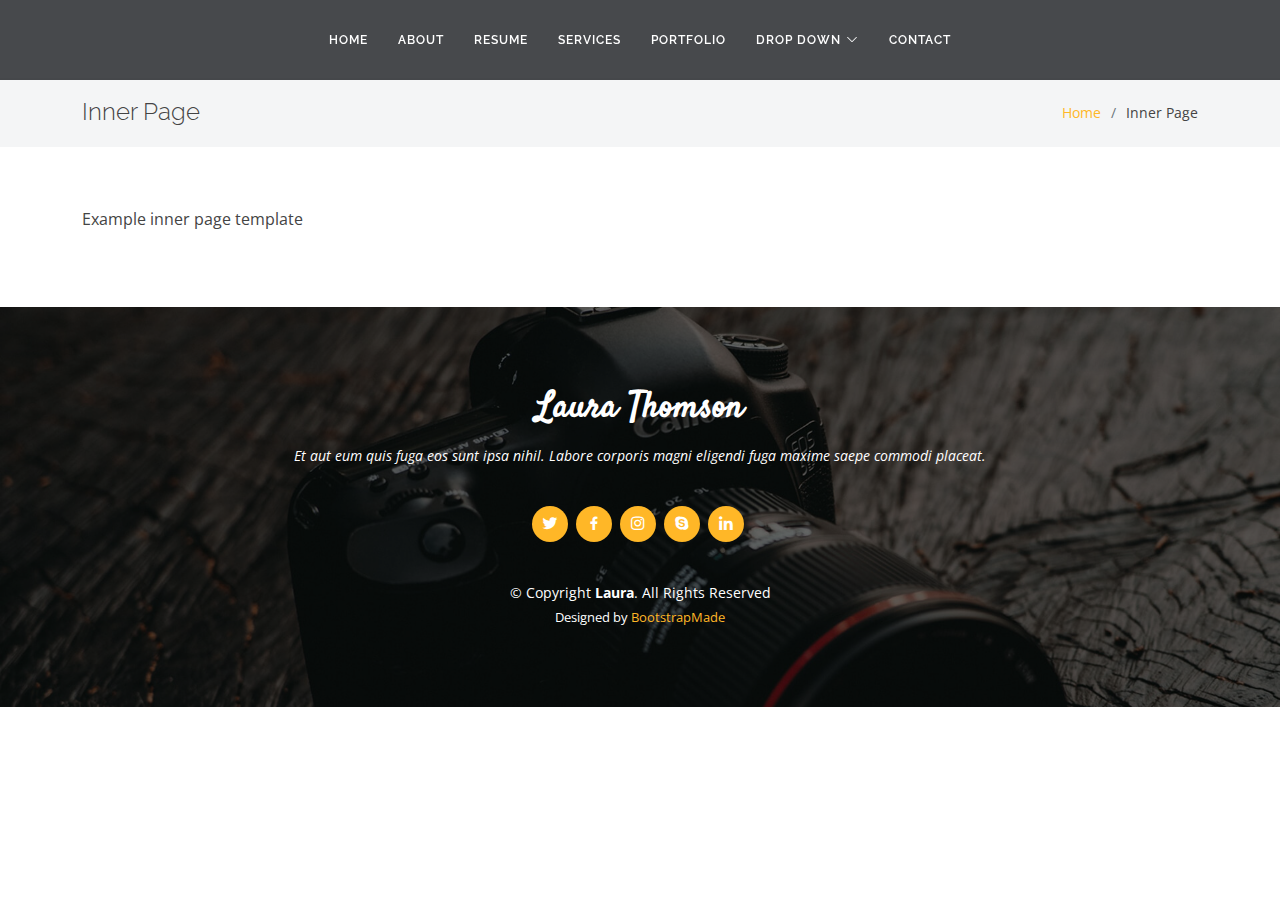
<file: inner-page.html>
<!DOCTYPE html>
<html lang="en">

<head>
  <meta charset="utf-8">
  <meta content="width=device-width, initial-scale=1.0" name="viewport">

  <title>Inner Page - Laura Bootstrap Template</title>
  <meta content="" name="description">
  <meta content="" name="keywords">

  <!-- Favicons -->
  <link href="assets/img/favicon.png" rel="icon">
  <link href="assets/img/apple-touch-icon.png" rel="apple-touch-icon">

  <!-- Google Fonts -->
  <link href="https://fonts.googleapis.com/css?family=Open+Sans:300,300i,400,400i,600,600i,700,700i|Raleway:300,300i,400,400i,500,500i,600,600i,700,700i|Satisfy" rel="stylesheet">

  <!-- Vendor CSS Files -->
  <link href="assets/vendor/bootstrap/css/bootstrap.min.css" rel="stylesheet">
  <link href="assets/vendor/bootstrap-icons/bootstrap-icons.css" rel="stylesheet">
  <link href="assets/vendor/boxicons/css/boxicons.min.css" rel="stylesheet">
  <link href="assets/vendor/glightbox/css/glightbox.min.css" rel="stylesheet">
  <link href="assets/vendor/swiper/swiper-bundle.min.css" rel="stylesheet">

  <!-- Template Main CSS File -->
  <link href="assets/css/style.css" rel="stylesheet">

  <!-- =======================================================
  * Template Name: Laura - v4.3.0
  * Template URL: https://bootstrapmade.com/laura-free-creative-bootstrap-theme/
  * Author: BootstrapMade.com
  * License: https://bootstrapmade.com/license/
  ======================================================== -->
</head>

<body>

  <!-- ======= Header ======= -->
  <header id="header" class="fixed-top d-flex justify-content-center align-items-center ">

    <nav id="navbar" class="navbar">
      <ul>
        <li><a class="nav-link scrollto " href="#hero">Home</a></li>
        <li><a class="nav-link scrollto" href="#about">About</a></li>
        <li><a class="nav-link scrollto" href="#resume">Resume</a></li>
        <li><a class="nav-link scrollto" href="#services">Services</a></li>
        <li><a class="nav-link scrollto " href="#portfolio">Portfolio</a></li>
        <li class="dropdown"><a href="#"><span>Drop Down</span> <i class="bi bi-chevron-down"></i></a>
          <ul>
            <li><a href="#">Drop Down 1</a></li>
            <li class="dropdown"><a href="#"><span>Deep Drop Down</span> <i class="bi bi-chevron-right"></i></a>
              <ul>
                <li><a href="#">Deep Drop Down 1</a></li>
                <li><a href="#">Deep Drop Down 2</a></li>
                <li><a href="#">Deep Drop Down 3</a></li>
                <li><a href="#">Deep Drop Down 4</a></li>
                <li><a href="#">Deep Drop Down 5</a></li>
              </ul>
            </li>
            <li><a href="#">Drop Down 2</a></li>
            <li><a href="#">Drop Down 3</a></li>
            <li><a href="#">Drop Down 4</a></li>
          </ul>
        </li>
        <li><a class="nav-link scrollto" href="#contact">Contact</a></li>
      </ul>
      <i class="bi bi-list mobile-nav-toggle"></i>
    </nav><!-- .navbar -->

  </header><!-- End Header -->

  <main id="main">

    <!-- ======= Breadcrumbs ======= -->
    <section class="breadcrumbs">
      <div class="container">

        <div class="d-flex justify-content-between align-items-center">
          <h2>Inner Page</h2>
          <ol>
            <li><a href="index.html">Home</a></li>
            <li>Inner Page</li>
          </ol>
        </div>

      </div>
    </section><!-- End Breadcrumbs -->

    <section class="inner-page">
      <div class="container">
        <p>
          Example inner page template
        </p>
      </div>
    </section>

  </main><!-- End #main -->

  <!-- ======= Footer ======= -->
  <footer id="footer">
    <div class="container">
      <h3>Laura Thomson</h3>
      <p>Et aut eum quis fuga eos sunt ipsa nihil. Labore corporis magni eligendi fuga maxime saepe commodi placeat.</p>
      <div class="social-links">
        <a href="#" class="twitter"><i class="bx bxl-twitter"></i></a>
        <a href="#" class="facebook"><i class="bx bxl-facebook"></i></a>
        <a href="#" class="instagram"><i class="bx bxl-instagram"></i></a>
        <a href="#" class="google-plus"><i class="bx bxl-skype"></i></a>
        <a href="#" class="linkedin"><i class="bx bxl-linkedin"></i></a>
      </div>
      <div class="copyright">
        &copy; Copyright <strong><span>Laura</span></strong>. All Rights Reserved
      </div>
      <div class="credits">
        <!-- All the links in the footer should remain intact. -->
        <!-- You can delete the links only if you purchased the pro version. -->
        <!-- Licensing information: https://bootstrapmade.com/license/ -->
        <!-- Purchase the pro version with working PHP/AJAX contact form: https://bootstrapmade.com/laura-free-creative-bootstrap-theme/ -->
        Designed by <a href="https://bootstrapmade.com/">BootstrapMade</a>
      </div>
    </div>
  </footer><!-- End Footer -->

  <a href="#" class="back-to-top d-flex align-items-center justify-content-center"><i class="bi bi-arrow-up-short"></i></a>

  <!-- Vendor JS Files -->
  <script src="assets/vendor/bootstrap/js/bootstrap.bundle.min.js"></script>
  <script src="assets/vendor/glightbox/js/glightbox.min.js"></script>
  <script src="assets/vendor/isotope-layout/isotope.pkgd.min.js"></script>
  <script src="assets/vendor/php-email-form/validate.js"></script>
  <script src="assets/vendor/purecounter/purecounter.js"></script>
  <script src="assets/vendor/swiper/swiper-bundle.min.js"></script>
  <script src="assets/vendor/waypoints/noframework.waypoints.js"></script>

  <!-- Template Main JS File -->
  <script src="assets/js/main.js"></script>

</body>

</html>
</file>
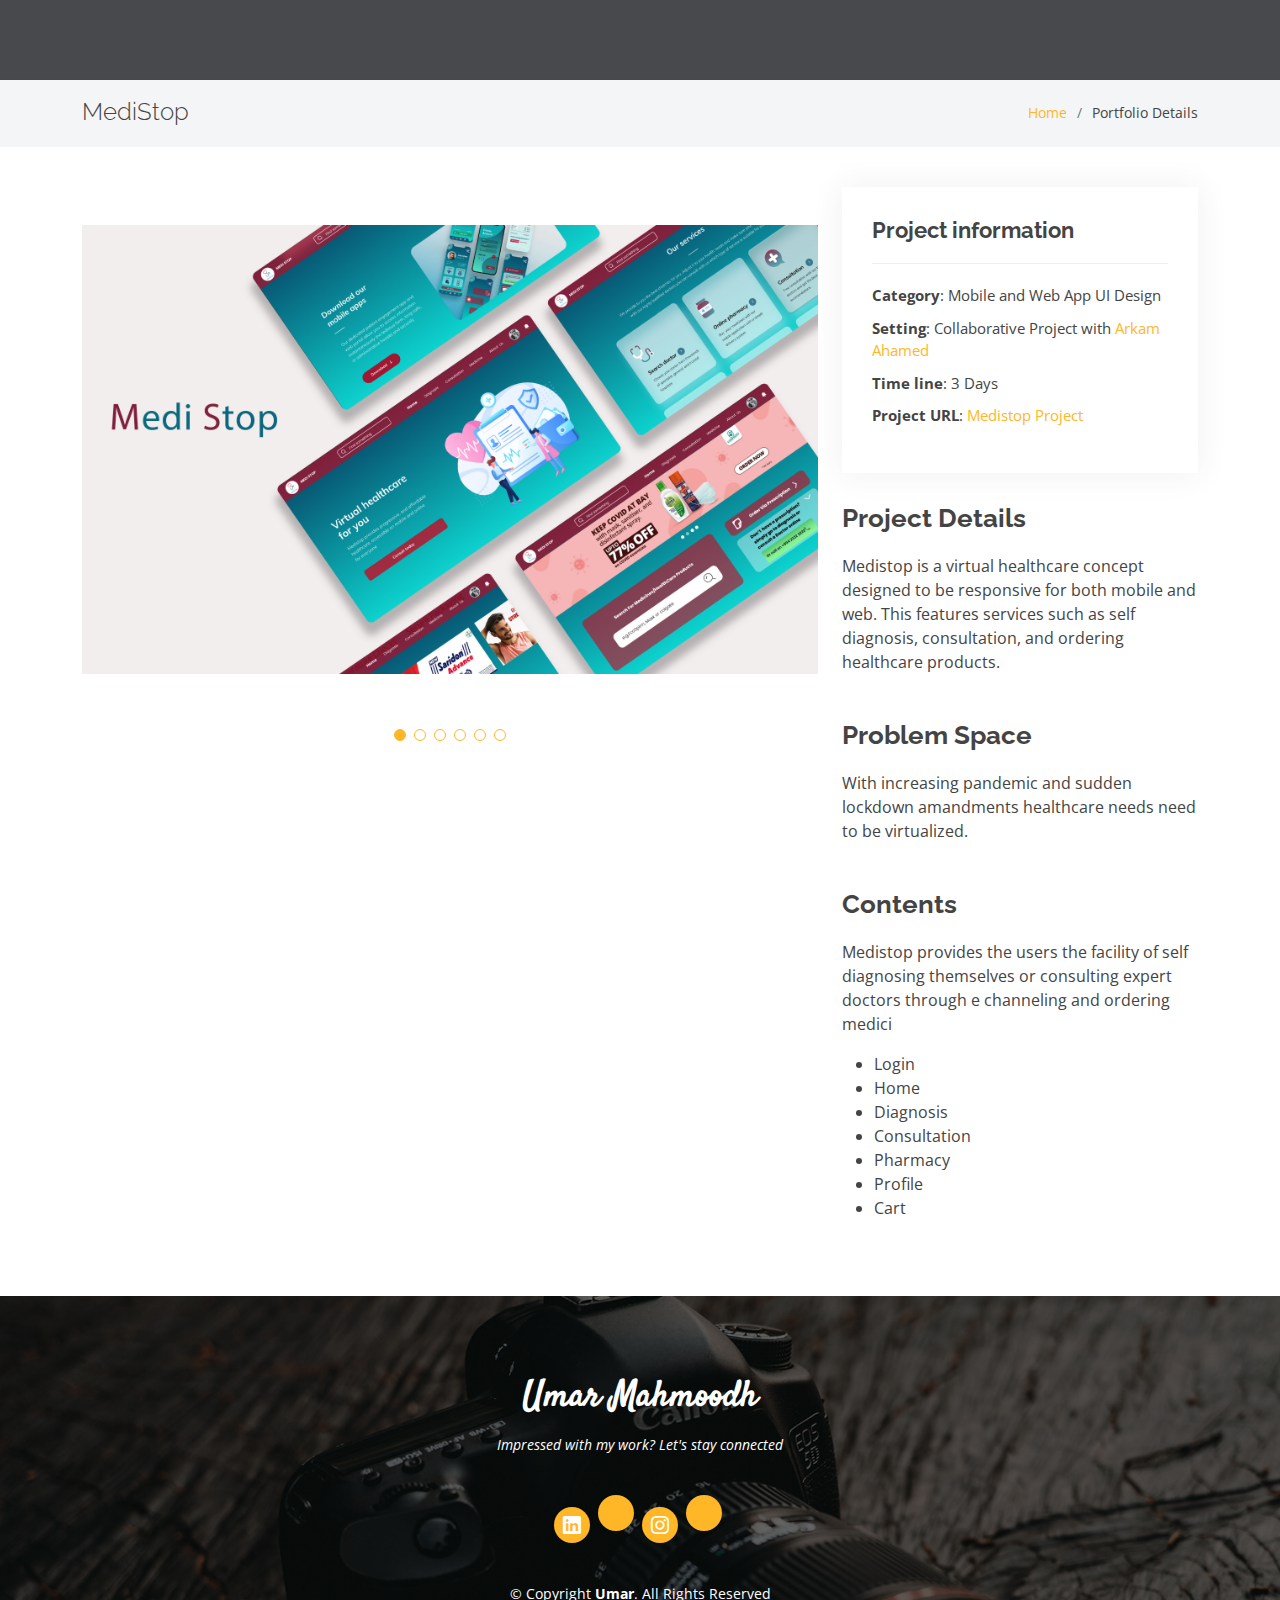
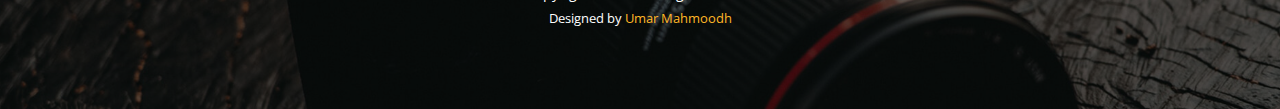
<file: medistop.html>
<!DOCTYPE html>
<html lang="en">

<head>
  <meta charset="utf-8">
  <meta content="width=device-width, initial-scale=1.0" name="viewport">

  <title>Umar Mahmoodh</title>
  <meta content="" name="description">
  <meta content="" name="keywords">

  <!-- Favicons -->
  <link href="assets/img/UM LOGO.png" rel="icon">
  <link href="../assets/img/apple-touch-icon.png" rel="apple-touch-icon">

  <!-- Google Fonts -->
  <link href="https://fonts.googleapis.com/css?family=Open+Sans:300,300i,400,400i,600,600i,700,700i|Raleway:300,300i,400,400i,500,500i,600,600i,700,700i|Satisfy" rel="stylesheet">

  <!-- Vendor CSS Files -->
  <link href="../assets/vendor/bootstrap/css/bootstrap.min.css" rel="stylesheet">
  <link href="../assets/vendor/bootstrap-icons/bootstrap-icons.css" rel="stylesheet">
  <link href="../assets/vendor/boxicons/css/boxicons.min.css" rel="stylesheet">
  <link href="../assets/vendor/glightbox/css/glightbox.min.css" rel="stylesheet">
  <link href="../assets/vendor/swiper/swiper-bundle.min.css" rel="stylesheet">

  <!-- Template Main CSS File -->
  <link href="../assets/css/style.css" rel="stylesheet">

  <!-- =======================================================
  * Template Name: Laura - v4.3.0
  * Template URL: https://bootstrapmade.com/laura-free-creative-bootstrap-theme/
  * Author: BootstrapMade.com
  * License: https://bootstrapmade.com/license/
  ======================================================== -->
</head>

<body>

  <!-- ======= Header ======= -->
  <header id="header" class="fixed-top d-flex justify-content-center align-items-center ">

    <!-- <nav id="navbar" class="navbar">
      <ul>
        <li><a class="nav-link scrollto " href="/index.html">Home</a></li>
        <li><a class="nav-link scrollto" href="#about">About</a></li>
        <li><a class="nav-link scrollto" href="#resume">Resume</a></li>
        <li><a class="nav-link scrollto" href="#services">Services</a></li>
        <li><a class="nav-link scrollto active" href="#portfolio">Portfolio</a></li> -->
        <!-- <li class="dropdown"><a href="#"><span>Drop Down</span> <i class="bi bi-chevron-down"></i></a> -->
          <!-- <ul>
            <li><a href="#">Drop Down 1</a></li>
            <li class="dropdown"><a href="#"><span>Deep Drop Down</span> <i class="bi bi-chevron-right"></i></a> -->
              <!-- <ul>
                <li><a href="#">Deep Drop Down 1</a></li>
                <li><a href="#">Deep Drop Down 2</a></li>
                <li><a href="#">Deep Drop Down 3</a></li>
                <li><a href="#">Deep Drop Down 4</a></li>
                <li><a href="#">Deep Drop Down 5</a></li>
              </ul> -->
            <!-- </li>
            <li><a href="#">Drop Down 2</a></li>
            <li><a href="#">Drop Down 3</a></li>
            <li><a href="#">Drop Down 4</a></li>
          </ul>
        </li> -->
        <!-- <li><a class="nav-link scrollto" href="#contact">Contact</a></li>
      </ul> -->
      <!-- <i class="bi bi-list mobile-nav-toggle"></i> -->
    <!-- </nav>.navbar -->

  </header><!-- End Header -->

  <main id="main">

    <!-- ======= Breadcrumbs Section ======= -->
    <section class="breadcrumbs">
      <div class="container">

        <div class="d-flex justify-content-between align-items-center">
          <h2>MediStop</h2>
          <ol>
            <li><a href="../index.html">Home</a></li>
            <!-- <li><a href="../index.html">Portfolio</a></li> -->
            <li>Portfolio Details</li>
          </ol>
        </div>

      </div>
    </section><!-- Breadcrumbs Section -->

    <!-- ======= Portfolio Details Section ======= -->
    <section id="portfolio-details" class="portfolio-details">
      <div class="container">

        <div class="row gy-4">

          <div class="col-lg-8">
            <div class="portfolio-details-slider swiper-container">
              <div class="swiper-wrapper align-items-center">

                <div class="swiper-slide">
                  <img src="/assets/img/Medistop web.jpg" alt="">
                </div>

                <div class="swiper-slide">
                  <img src="/assets/img/mockup01.jpg" alt="">
                </div>

                <div class="swiper-slide">
                  <img src="/assets/img/mockup02.jpg" alt="">
                </div>

                <div class="swiper-slide">
                  <img src="/assets/img/mockup03.jpg" alt="">
                </div>

                <div class="swiper-slide">
                  <img src="/assets/img/mockup04.jpg" alt="">
                </div>

                <div class="swiper-slide">
                  <img src="/assets/img/mockup05.jpg" alt="">
                </div>

              </div>
              <div class="swiper-pagination"></div>
            </div>
          </div>

          <div class="col-lg-4">
            <div class="portfolio-info">
              <h3>Project information</h3>
              <ul>
                <li><strong>Category</strong>: Mobile and Web App UI Design</li>
                <li><strong>Setting</strong>: Collaborative Project with <a href="https://www.linkedin.com/in/arkam-ahamed-41b6321b9/">Arkam Ahamed</a> </li>
                <li><strong>Time line</strong>: 3 Days</li>
                <li><strong>Project URL</strong>: <a href="https://www.behance.net/gallery/121829287/Healthcare-App-Mockup">Medistop Project</a></li>
              </ul>
            </div>
            <div class="portfolio-description">
              <h2>Project Details</h2>
              <p>
                Medistop is a virtual healthcare concept designed to be responsive for both mobile and web. This features services such as self diagnosis, consultation, and ordering healthcare products.
              </p>
            </div>
            <div class="portfolio-description">
              <h2>Problem Space</h2>
              <p>
                With increasing pandemic and sudden lockdown amandments healthcare needs need to be virtualized.
              </p>
            </div>
            <div class="portfolio-description">
              <h2>Contents</h2>
              <p>
               Medistop provides the users the facility of self diagnosing themselves or consulting expert doctors through e channeling and ordering medici
               <ul>
                 <li>Login </li>
                 <li>Home </li>
                 <li>Diagnosis </li>
                 <li>Consultation </li>
                 <li>Pharmacy </li>
                 <li>Profile </li>
                 <li>Cart </li>
               </ul>
              </p>
            </div>
          </div>

        </div>

      </div>
    </section><!-- End Portfolio Details Section -->

  </main><!-- End #main -->

  <!-- ======= Footer ======= -->
  <footer id="footer">
    <div class="container">
      <h3>Umar Mahmoodh</h3>
      <p>Impressed with my work? Let's stay connected</p>
      <div class="social-links">
        <a href="https://www.linkedin.com/in/umar-mahmoodh/" class="linkedin"><i class="bi bi-linkedin"></i></a>
                    <a href="https://www.behance.net/umarmahmoodh" class="facebook"><i class="fab fa-behance"></i></a>
                    <a href="https://www.instagram.com/umar_mahmoodh_/" class="instagram"><i class="bi bi-instagram"></i></a>
                    <a href="https://github.com/Umar-Mahmoodh" class="google-plus"><i class="fab fa-github"></i></a>
      </div>
      <div class="copyright">
        &copy; Copyright <strong><span>Umar</span></strong>. All Rights Reserved
      </div>
      <div class="credits">
        <!-- All the links in the footer should remain intact. -->
        <!-- You can delete the links only if you purchased the pro version. -->
        <!-- Licensing information: https://bootstrapmade.com/license/ -->
        <!-- Purchase the pro version with working PHP/AJAX contact form: https://bootstrapmade.com/laura-free-creative-bootstrap-theme/ -->
        Designed by <a href="https://bootstrapmade.com/">Umar Mahmoodh</a>
      </div>
    </div>
  </footer><!-- End Footer -->

  <a href="#" class="back-to-top d-flex align-items-center justify-content-center"><i class="bi bi-arrow-up-short"></i></a>

  <!-- Vendor JS Files -->
  <script src="../assets/vendor/bootstrap/js/bootstrap.bundle.min.js"></script>
  <script src="../assets/vendor/glightbox/js/glightbox.min.js"></script>
  <script src="../assets/vendor/isotope-layout/isotope.pkgd.min.js"></script>
  <script src="../assets/vendor/php-email-form/validate.js"></script>
  <script src="../assets/vendor/purecounter/purecounter.js"></script>
  <script src="../assets/vendor/swiper/swiper-bundle.min.js"></script>
  <script src="../assets/vendor/waypoints/noframework.waypoints.js"></script>

  <!-- Template Main JS File -->
  <script src="../assets/js/main.js"></script>

</body>

</html>
</file>
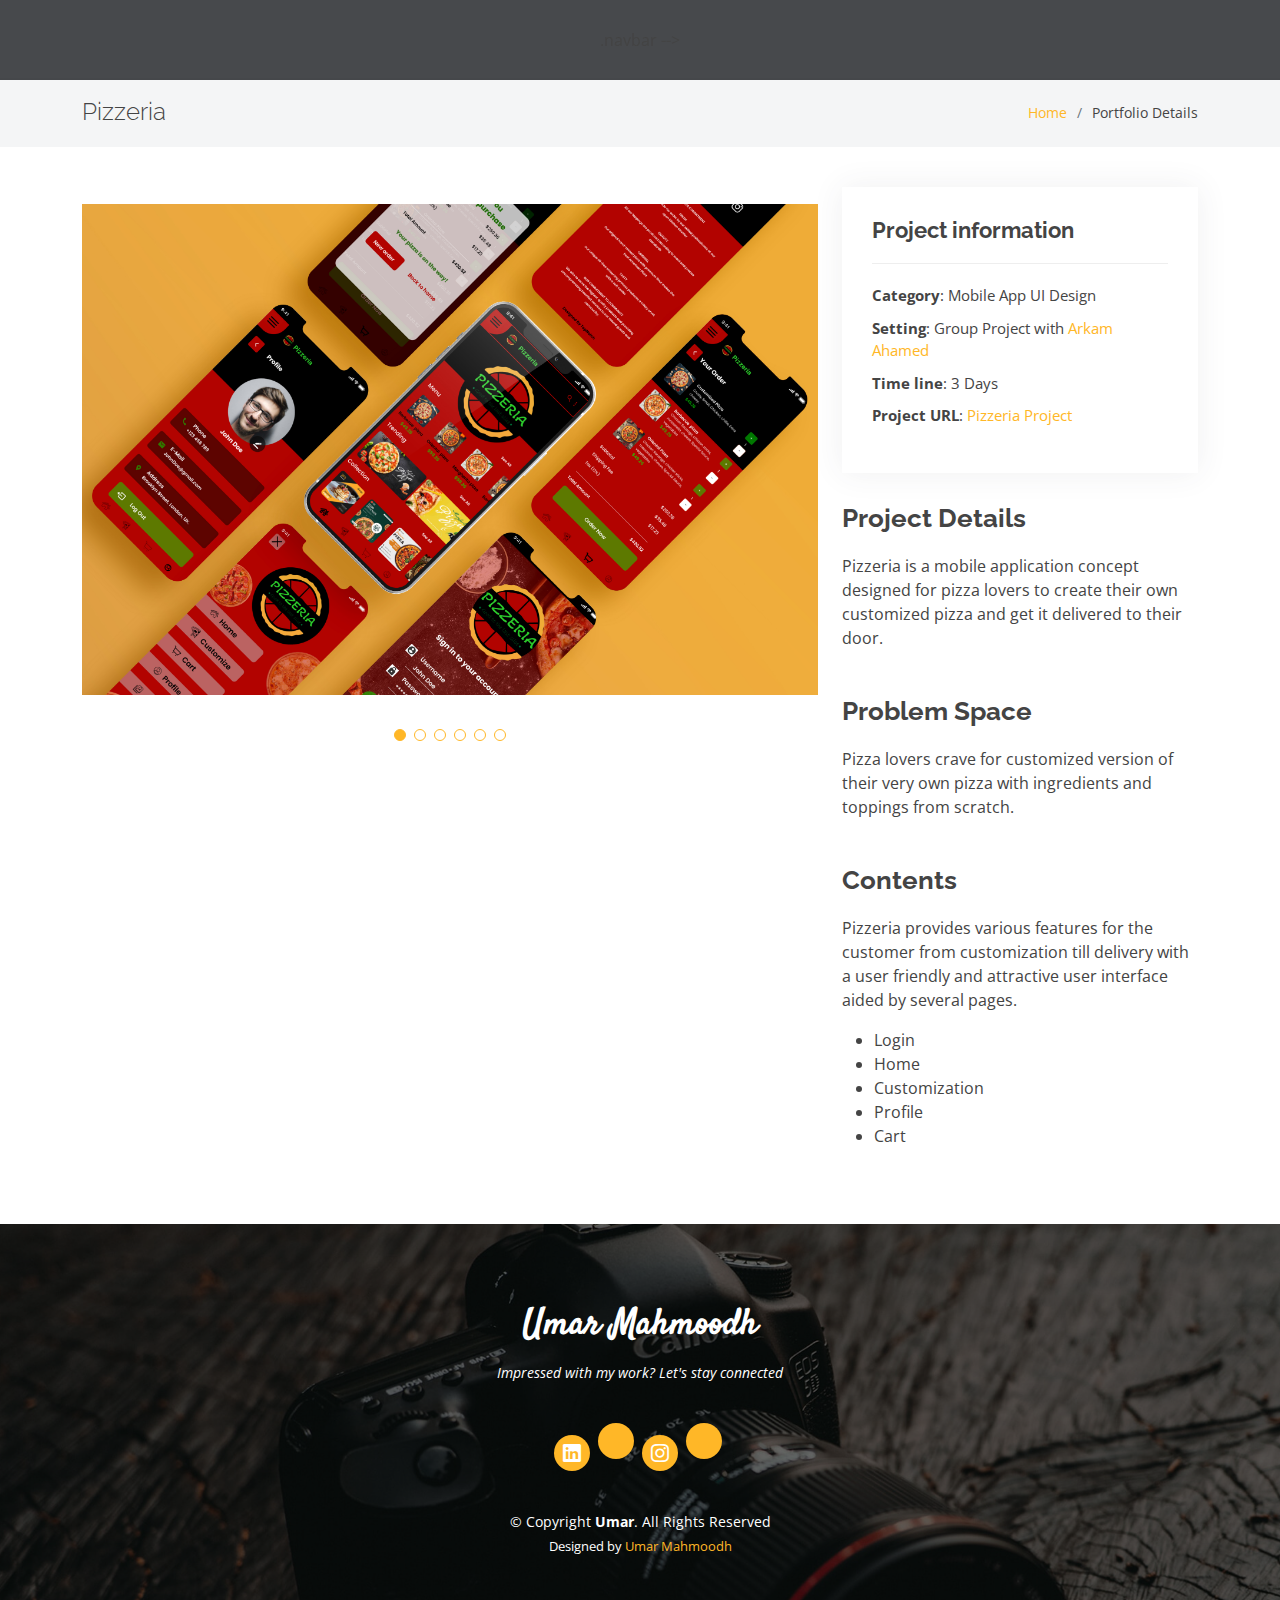
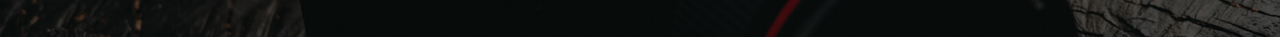
<file: portfoliopages/pizzeria.html>
<!DOCTYPE html>
<html lang="en">

<head>
  <meta charset="utf-8">
  <meta content="width=device-width, initial-scale=1.0" name="viewport">

  <title>Umar Mahmoodh</title>
  <meta content="" name="description">
  <meta content="" name="keywords">

  <!-- Favicons -->
  <link href="../assets/img/UM LOGO.png" rel="icon">
  <link href="../assets/img/apple-touch-icon.png" rel="apple-touch-icon">

  <!-- Google Fonts -->
  <link href="https://fonts.googleapis.com/css?family=Open+Sans:300,300i,400,400i,600,600i,700,700i|Raleway:300,300i,400,400i,500,500i,600,600i,700,700i|Satisfy" rel="stylesheet">

  <!-- Vendor CSS Files -->
  <link href="../assets/vendor/bootstrap/css/bootstrap.min.css" rel="stylesheet">
  <link href="../assets/vendor/bootstrap-icons/bootstrap-icons.css" rel="stylesheet">
  <link href="../assets/vendor/boxicons/css/boxicons.min.css" rel="stylesheet">
  <link href="../assets/vendor/glightbox/css/glightbox.min.css" rel="stylesheet">
  <link href="../assets/vendor/swiper/swiper-bundle.min.css" rel="stylesheet">

  <!-- Template Main CSS File -->
  <link href="../assets/css/style.css" rel="stylesheet">

  <!-- =======================================================
  * Template Name: Laura - v4.3.0
  * Template URL: https://bootstrapmade.com/laura-free-creative-bootstrap-theme/
  * Author: BootstrapMade.com
  * License: https://bootstrapmade.com/license/
  ======================================================== -->
</head>

<body>

  <!-- ======= Header ======= -->
  <header id="header" class="fixed-top d-flex justify-content-center align-items-center ">

    <!-- <nav id="navbar" class="navbar">
      <ul>
        <li><a class="nav-link scrollto " href="../index.html">Home</a></li>
        <li><a class="nav-link scrollto" href="../index.html">About</a></li>
        <li><a class="nav-link scrollto" href="#resume">Resume</a></li>
        <li><a class="nav-link scrollto" href="#services">Services</a></li>
        <li><a class="nav-link scrollto active" href="#portfolio">Portfolio</a></li>
        <!-- <li class="dropdown"><a href="#"><span>Drop Down</span> <i class="bi bi-chevron-down"></i></a> -->
          <!-- <ul>
            <li><a href="#">Drop Down 1</a></li>
            <li class="dropdown"><a href="#"><span>Deep Drop Down</span> <i class="bi bi-chevron-right"></i></a> -->
              <!-- <ul>
                <li><a href="#">Deep Drop Down 1</a></li>
                <li><a href="#">Deep Drop Down 2</a></li>
                <li><a href="#">Deep Drop Down 3</a></li>
                <li><a href="#">Deep Drop Down 4</a></li>
                <li><a href="#">Deep Drop Down 5</a></li>
              </ul> -->
            <!-- </li>
            <li><a href="#">Drop Down 2</a></li>
            <li><a href="#">Drop Down 3</a></li>
            <li><a href="#">Drop Down 4</a></li>
          </ul>
        </li> -->
        <!-- <li><a class="nav-link scrollto" href="#contact">Contact</a></li> -->
      </ul>
      <i class="bi bi-list mobile-nav-toggle"></i>
    </nav>.navbar -->

  </header><!-- End Header -->

  <main id="main">

    <!-- ======= Breadcrumbs Section ======= -->
    <section class="breadcrumbs">
      <div class="container">

        <div class="d-flex justify-content-between align-items-center">
          <h2>Pizzeria</h2>
          <ol>
            <li><a href="../index.html">Home</a></li>
            <!-- <li><a href="../index.html">Portfolio</a></li> -->
            <li>Portfolio Details</li>
          </ol>
        </div>

      </div>
    </section><!-- Breadcrumbs Section -->

    <!-- ======= Portfolio Details Section ======= -->
    <section id="portfolio-details" class="portfolio-details">
      <div class="container">

        <div class="row gy-4">

          <div class="col-lg-8">
            <div class="portfolio-details-slider swiper-container">
              <div class="swiper-wrapper align-items-center">

                <div class="swiper-slide">
                  <img src="/assets/img/pizzeria2.jpg" alt="">
                </div>

                <div class="swiper-slide">
                  <img src="../assets/img/mockup1.jpg" alt="">
                </div>

                <div class="swiper-slide">
                  <img src="../assets/img/mockup2.jpg" alt="">
                </div>

                <div class="swiper-slide">
                  <img src="../assets/img/mockup3.jpg" alt="">
                </div>

                <div class="swiper-slide">
                  <img src="../assets/img/mockup4.jpg" alt="">
                </div>

                <div class="swiper-slide">
                  <img src="../assets/img/mockup5.jpg" alt="">
                </div>

              </div>
              <div class="swiper-pagination"></div>
            </div>
          </div>

          <div class="col-lg-4">

            <div class="portfolio-info">
              <h3>Project information</h3>
              <ul>
                <li><strong>Category</strong>: Mobile App UI Design</li>
                <li><strong>Setting</strong>: Group Project with <a href="https://www.linkedin.com/in/arkam-ahamed-41b6321b9/">Arkam Ahamed</a> </li>
                <li><strong>Time line</strong>: 3 Days</li>
                <li><strong>Project URL</strong>: <a href="https://www.behance.net/gallery/121610505/High-fidelity-prototype-for-pizza-delivering-app">Pizzeria Project</a></li>
              </ul>
            </div>
            <div class="portfolio-description">
              <h2>Project Details</h2>
              <p>
                Pizzeria is a mobile application concept designed for pizza lovers to create their own customized pizza and get it delivered to their door.
              </p>
            </div>
            <div class="portfolio-description">
              <h2>Problem Space</h2>
              <p>
                Pizza lovers crave for customized version of their very own pizza with ingredients and toppings from scratch.
              </p>
            </div>
            <div class="portfolio-description">
              <h2>Contents</h2>
              <p>
               Pizzeria provides various features for the customer from customization till delivery with a user friendly and attractive user interface aided by several pages.
               <ul>
                 <li>Login </li>
                 <li>Home </li>
                 <li>Customization </li>
                 <li>Profile </li>
                 <li>Cart </li>
               </ul>
              </p>
            </div>
          </div>

        </div>

      </div>
    </section><!-- End Portfolio Details Section -->

  </main><!-- End #main -->

  <!-- ======= Footer ======= -->
  <footer id="footer">
    <div class="container">
      <h3>Umar Mahmoodh</h3>
      <p>Impressed with my work? Let's stay connected</p>
      <div class="social-links">
        <a href="https://www.linkedin.com/in/umar-mahmoodh/" class="linkedin"><i class="bi bi-linkedin"></i></a>
                    <a href="https://www.behance.net/umarmahmoodh" class="facebook"><i class="fab fa-behance"></i></a>
                    <a href="https://www.instagram.com/umar_mahmoodh_/" class="instagram"><i class="bi bi-instagram"></i></a>
                    <a href="https://github.com/Umar-Mahmoodh" class="google-plus"><i class="fab fa-github"></i></a>
      </div>
      <div class="copyright">
        &copy; Copyright <strong><span>Umar</span></strong>. All Rights Reserved
      </div>
      <div class="credits">
        <!-- All the links in the footer should remain intact. -->
        <!-- You can delete the links only if you purchased the pro version. -->
        <!-- Licensing information: https://bootstrapmade.com/license/ -->
        <!-- Purchase the pro version with working PHP/AJAX contact form: https://bootstrapmade.com/laura-free-creative-bootstrap-theme/ -->
        Designed by <a href="https://bootstrapmade.com/">Umar Mahmoodh</a>
      </div>
    </div>
  </footer><!-- End Footer -->

  <a href="#" class="back-to-top d-flex align-items-center justify-content-center"><i class="bi bi-arrow-up-short"></i></a>

  <!-- Vendor JS Files -->
  <script src="../assets/vendor/bootstrap/js/bootstrap.bundle.min.js"></script>
  <script src="../assets/vendor/glightbox/js/glightbox.min.js"></script>
  <script src="../assets/vendor/isotope-layout/isotope.pkgd.min.js"></script>
  <script src="../assets/vendor/php-email-form/validate.js"></script>
  <script src="../assets/vendor/purecounter/purecounter.js"></script>
  <script src="../assets/vendor/swiper/swiper-bundle.min.js"></script>
  <script src="../assets/vendor/waypoints/noframework.waypoints.js"></script>

  <!-- Template Main JS File -->
  <script src="../assets/js/main.js"></script>

</body>

</html>
</file>
<file: assets/css/style.css>
/**
* Template Name: Laura - v4.3.0
* Template URL: https://bootstrapmade.com/laura-free-creative-bootstrap-theme/
* Author: BootstrapMade.com
* License: https://bootstrapmade.com/license/
*/

/*--------------------------------------------------------------
# General
--------------------------------------------------------------*/
body {
  font-family: "Open Sans", sans-serif;
  color: #444444;
}

a {
  color: #ffb727;
  text-decoration: none;
}

a:hover {
  color: #ffc85a;
  text-decoration: none;
}

h1, h2, h3, h4, h5, h6 {
  font-family: "Raleway", sans-serif;
}

/*--------------------------------------------------------------
# Back to top button
--------------------------------------------------------------*/
.back-to-top {
  position: fixed;
  visibility: hidden;
  opacity: 0;
  right: 15px;
  bottom: 15px;
  z-index: 996;
  background: #ffb727;
  width: 40px;
  height: 40px;
  border-radius: 4px;
  transition: all 0.4s;
}

.back-to-top i {
  font-size: 28px;
  color: #fff;
  line-height: 0;
}

.back-to-top:hover {
  background: #ffc550;
  color: #fff;
}

.back-to-top.active {
  visibility: visible;
  opacity: 1;
}

/*--------------------------------------------------------------
# Header
--------------------------------------------------------------*/
#header {
  z-index: 997;
  transition: all 0.5s;
  height: 80px;
  background: rgba(25, 28, 31, 0.8);
}

#header.header-transparent {
  background: transparent;
}

#header.header-scrolled {
  height: 60px;
  background: rgba(25, 28, 31, 0.8);
}

/*--------------------------------------------------------------
# Navigation Menu
--------------------------------------------------------------*/
/**
* Desktop Navigation 
*/
.navbar {
  padding: 0;
}

.navbar ul {
  margin: 0;
  padding: 0;
  display: flex;
  list-style: none;
  align-items: center;
}

.navbar li {
  position: relative;
}

.navbar a, .navbar a:focus {
  display: flex;
  align-items: center;
  justify-content: space-between;
  padding: 10px 15px;
  color: #fff;
  white-space: nowrap;
  transition: 0.3s;
  font-size: 12px;
  font-family: "Raleway", sans-serif;
  text-transform: uppercase;
  font-weight: 600;
  letter-spacing: 1px;
}

.navbar a i, .navbar a:focus i {
  font-size: 12px;
  line-height: 0;
  margin-left: 5px;
}

.navbar a:hover, .navbar .active, .navbar .active:focus, .navbar li:hover > a {
  color: #ffb727;
}

.navbar .dropdown ul {
  display: block;
  position: absolute;
  left: 14px;
  top: calc(100% + 30px);
  margin: 0;
  padding: 10px 0;
  z-index: 99;
  opacity: 0;
  visibility: hidden;
  background: #fff;
  box-shadow: 0px 0px 30px rgba(127, 137, 161, 0.25);
  transition: 0.3s;
  border-radius: 4px;
}

.navbar .dropdown ul li {
  min-width: 200px;
}

.navbar .dropdown ul a {
  padding: 10px 20px;
  font-size: 14px;
  text-transform: none;
  font-weight: 400;
  color: #3b434a;
  letter-spacing: 1px;
}

.navbar .dropdown ul a i {
  font-size: 12px;
}

.navbar .dropdown ul a:hover, .navbar .dropdown ul .active:hover, .navbar .dropdown ul li:hover > a {
  color: #ffb727;
}

.navbar .dropdown:hover > ul {
  opacity: 1;
  top: 100%;
  visibility: visible;
}

.navbar .dropdown .dropdown ul {
  top: 0;
  left: calc(100% - 30px);
  visibility: hidden;
}

.navbar .dropdown .dropdown:hover > ul {
  opacity: 1;
  top: 0;
  left: 100%;
  visibility: visible;
}

@media (max-width: 1366px) {
  .navbar .dropdown .dropdown ul {
    left: -90%;
  }
  .navbar .dropdown .dropdown:hover > ul {
    left: -100%;
  }
}

/**
* Mobile Navigation 
*/
.mobile-nav-toggle {
  color: #fff;
  font-size: 28px;
  cursor: pointer;
  display: none;
  line-height: 0;
  transition: 0.5s;
}

@media (max-width: 991px) {
  .mobile-nav-toggle {
    display: block;
  }
  .navbar ul {
    display: none;
  }
}

.navbar-mobile {
  position: fixed;
  overflow: hidden;
  top: 0;
  right: 0;
  left: 0;
  bottom: 0;
  background: rgba(36, 41, 46, 0.9);
  transition: 0.3s;
  z-index: 999;
}

.navbar-mobile .mobile-nav-toggle {
  position: absolute;
  top: 15px;
  right: 15px;
}

.navbar-mobile ul {
  display: block;
  position: absolute;
  top: 55px;
  right: 15px;
  bottom: 15px;
  left: 15px;
  padding: 10px 0;
  border-radius: 10px;
  background-color: #fff;
  overflow-y: auto;
  transition: 0.3s;
}

.navbar-mobile a {
  padding: 10px 20px;
  font-size: 14px;
  color: #3b434a;
}

.navbar-mobile a:hover, .navbar-mobile .active, .navbar-mobile li:hover > a {
  color: #ffb727;
}

.navbar-mobile .getstarted {
  margin: 15px;
}

.navbar-mobile .dropdown ul {
  position: static;
  display: none;
  margin: 10px 20px;
  padding: 10px 0;
  z-index: 99;
  opacity: 1;
  visibility: visible;
  background: #fff;
  box-shadow: 0px 0px 30px rgba(127, 137, 161, 0.25);
}

.navbar-mobile .dropdown ul li {
  min-width: 200px;
}

.navbar-mobile .dropdown ul a {
  padding: 10px 20px;
}

.navbar-mobile .dropdown ul a i {
  font-size: 12px;
}

.navbar-mobile .dropdown ul a:hover, .navbar-mobile .dropdown ul .active:hover, .navbar-mobile .dropdown ul li:hover > a {
  color: #ffb727;
}

.navbar-mobile .dropdown > .dropdown-active {
  display: block;
}

/*--------------------------------------------------------------
# Hero Section
--------------------------------------------------------------*/
#hero {
  width: 100%;
  height: 100vh;
  background: url("../img/background.jpg") top right;
  background-size: cover;
  position: relative;
}

#hero:before {
  content: "";
  background: rgba(0, 0, 0, 0.65);
  position: absolute;
  bottom: 0;
  top: 0;
  left: 0;
  right: 0;
}

#hero .hero-container {
  position: absolute;
  bottom: 0;
  top: 0;
  left: 0;
  right: 0;
  display: flex;
  justify-content: center;
  align-items: center;
  flex-direction: column;
  padding: 0 15px;
}

#hero h1 {
  margin: 0 0 10px 0;
  font-size: 64px;
  font-family: "Satisfy", serif;
  color: #fff;
}

#hero h2 {
  color: #eee;
  margin-bottom: 50px;
  font-size: 13px;
  font-weight: 500;
  letter-spacing: 1px;
  text-transform: uppercase;
}

#hero .btn-scroll {
  transition: 0.4s;
  color: rgba(255, 255, 255, 0.6);
  animation: up-down 1s ease-in-out infinite alternate-reverse both;
}

#hero .btn-scroll i {
  font-size: 48px;
}

#hero .btn-scroll:hover {
  color: #ffb727;
}

@media (min-width: 1024px) {
  #hero {
    background-attachment: fixed;
  }
}

@media (max-width: 575px) {
  #hero h1 {
    font-size: 40px;
  }
  #hero h2 {
    text-align: center;
    margin-bottom: 30px;
  }
}

@-webkit-keyframes up-down {
  0% {
    transform: translateY(5px);
  }
  100% {
    transform: translateY(-5px);
  }
}

@keyframes up-down {
  0% {
    transform: translateY(5px);
  }
  100% {
    transform: translateY(-5px);
  }
}

/*--------------------------------------------------------------
# Sections General
--------------------------------------------------------------*/
section {
  padding: 60px 0;
}

.section-bg {
  background-color: white;
}

.section-title {
  text-align: center;
  padding: 30px 0;
  position: relative;
}

.section-title h2 {
  font-size: 32px;
  font-weight: 700;
  text-transform: uppercase;
  margin-bottom: 20px;
  padding-bottom: 0;
  color: #3b434a;
  position: relative;
  z-index: 2;
}

.section-title span {
  position: absolute;
  top: 30px;
  color: #eef0f2;
  left: 0;
  right: 0;
  z-index: 1;
  font-weight: 700;
  font-size: 52px;
  text-transform: uppercase;
  line-height: 0;
}

.section-title p {
  margin-bottom: 0;
  position: relative;
  z-index: 2;
}

@media (max-width: 575px) {
  .section-title h2 {
    font-size: 28px;
    margin-bottom: 15px;
  }
  .section-title span {
    font-size: 38px;
  }
}

/*--------------------------------------------------------------
# Breadcrumbs
--------------------------------------------------------------*/
.breadcrumbs {
  padding: 20px 0;
  background-color: #f4f5f6;
  min-height: 40px;
  margin-top: 78px;
}

@media (max-width: 992px) {
  .breadcrumbs {
    margin-top: 60px;
  }
}

.breadcrumbs h2 {
  font-size: 24px;
  font-weight: 300;
  margin: 0;
}

@media (max-width: 992px) {
  .breadcrumbs h2 {
    margin: 0 0 10px 0;
  }
}

.breadcrumbs ol {
  display: flex;
  flex-wrap: wrap;
  list-style: none;
  padding: 0;
  margin: 0;
  font-size: 14px;
}

.breadcrumbs ol li + li {
  padding-left: 10px;
}

.breadcrumbs ol li + li::before {
  display: inline-block;
  padding-right: 10px;
  color: #6c757d;
  content: "/";
}

@media (max-width: 768px) {
  .breadcrumbs .d-flex {
    display: block !important;
  }
  .breadcrumbs ol {
    display: block;
  }
  .breadcrumbs ol li {
    display: inline-block;
  }
}

/*--------------------------------------------------------------
# About Me
--------------------------------------------------------------*/
.about .content h3 {
  font-weight: 700;
  font-size: 26px;
  color: #3b434a;
  text-transform: uppercase;
}

.about .content ul {
  list-style: none;
  padding: 0;
}

.about .content ul li {
  margin-bottom: 20px;
  display: flex;
  align-items: center;
}

.about .content ul strong {
  margin-right: 10px;
}

.about .content ul i {
  font-size: 16px;
  margin-right: 5px;
  color: #ffb727;
  line-height: 0;
}

.about .content p:last-child {
  margin-bottom: 0;
}

.about .content .count-box {
  width: 100%;
}

.about .content .count-box i {
  display: block;
  font-size: 36px;
  color: #ffb727;
  float: left;
  line-height: 0;
}

.about .content .count-box span {
  font-size: 36px;
  line-height: 30px;
  display: block;
  font-weight: 700;
  color: #3b434a;
  margin-left: 50px;
}

.about .content .count-box p {
  padding: 15px 0 0 0;
  margin: 0 0 0 50px;
  font-family: "Raleway", sans-serif;
  font-size: 14px;
  color: #5d6a75;
}

.about .content .count-box a {
  font-weight: 600;
  display: block;
  margin-top: 20px;
  color: #5d6a75;
  font-size: 15px;
  font-family: "Satisfy", serif;
  transition: ease-in-out 0.3s;
}

.about .content .count-box a:hover {
  color: #82909c;
}

.about .image {
  background: url("../img/coverpic\ bw.jpg") center center no-repeat;
  background-size: cover;
  min-height: 500px;
}

.about .skills-content {
  margin-top: 30px;
}

.about .skills-content .progress {
  height: 60px;
  display: block;
  background: none;
  border-radius: 0;
}

.about .skills-content .progress .skill {
  padding: 10px 0;
  margin: 0 0 6px 0;
  text-transform: uppercase;
  display: block;
  font-weight: 700;
  font-family: "Raleway", sans-serif;
  color: #3b434a;
}

.about .skills-content .progress .skill .val {
  float: right;
  font-style: normal;
}

.about .skills-content .progress-bar-wrap {
  background: #e6e8eb;
}

.about .skills-content .progress-bar {
  width: 1px;
  height: 10px;
  transition: .9s;
  background-color: #ffb727;
}

.btn {
  background-color: #ffb727;
  margin-top: 7%;
}

.btn a:hover {
  color: white;
}

.btn a {
  color: black;
  font-weight: bold;
  text-decoration: none;
}

/*--------------------------------------------------------------
# My Resume
--------------------------------------------------------------*/
.resume .resume-title {
  font-size: 26px;
  font-weight: 700;
  margin-top: 20px;
  margin-bottom: 20px;
  color: #3b434a;
}

.resume .resume-item {
  padding: 0 0 20px 20px;
  margin-top: -2px;
  border-left: 2px solid #82909c;
  position: relative;
}

.resume .resume-item h4 {
  line-height: 18px;
  font-size: 16px;
  font-weight: 700;
  text-transform: uppercase;
  color: #ffb727;
  margin-top: 20px;
  margin-bottom: 10px;
}

.resume .resume-item h5 {
  font-size: 16px;
  background: #eef0f2;
  padding: 5px 15px;
  display: inline-block;
  font-weight: 600;
  margin-bottom: 10px;
}

.resume .resume-item ul {
  padding-left: 20px;
}

.resume .resume-item ul li {
  padding-bottom: 10px;
}

.resume .resume-item:last-child {
  padding-bottom: 0;
}

.resume .resume-item::before {
  content: "";
  position: absolute;
  width: 16px;
  height: 16px;
  border-radius: 50px;
  left: -9px;
  top: 0;
  background: #fff;
  border: 2px solid #82909c;
}

.btn{
  width: 200px;
  display: flex;
  position: relative;
  justify-content: center;
  

}

#button1{
  position: relative;
  margin-left: 570px;
  margin-top: 10px;

}

#button{
  position: relative;
  margin-left: 335px;
  margin-top: 50px;
}

/*--------------------------------------------------------------
# My Portfolio
--------------------------------------------------------------*/
.portfolio #portfolio-flters {
  list-style: none;
  margin-bottom: 20px;
}

.portfolio #portfolio-flters li {
  cursor: pointer;
  display: inline-block;
  margin: 0 10px 10px 10px;
  font-size: 15px;
  font-weight: 600;
  line-height: 1;
  padding: 7px 10px;
  text-transform: uppercase;
  color: #444444;
  transition: all 0.3s ease-in-out;
  border: 2px solid #fff;
}

.portfolio #portfolio-flters li:hover, .portfolio #portfolio-flters li.filter-active {
  color: #f3a200;
  border-color: #ffb727;
}

.portfolio .portfolio-item {
  margin-bottom: 30px;
}

.portfolio .portfolio-item .portfolio-img {
  overflow: hidden;
}

.portfolio .portfolio-item .portfolio-img img {
  transition: all 0.8s ease-in-out;
}

.portfolio .portfolio-item .portfolio-info {
  opacity: 0;
  position: absolute;
  left: 15px;
  bottom: 0;
  z-index: 3;
  right: 15px;
  transition: all ease-in-out 0.3s;
  background: rgba(0, 0, 0, 0.5);
  padding: 10px 15px;
}

.portfolio .portfolio-item .portfolio-info h4 {
  font-size: 18px;
  color: #fff;
  font-weight: 600;
  color: #fff;
  margin-bottom: 0px;
}

.portfolio .portfolio-item .portfolio-info p {
  color: rgba(255, 255, 255, 0.8);
  font-size: 14px;
  margin-bottom: 0;
}

.portfolio .portfolio-item .portfolio-info .preview-link, .portfolio .portfolio-item .portfolio-info .details-link {
  position: absolute;
  right: 40px;
  font-size: 24px;
  top: calc(50% - 18px);
  color: #fff;
  transition: 0.3s;
}

.portfolio .portfolio-item .portfolio-info .preview-link:hover, .portfolio .portfolio-item .portfolio-info .details-link:hover {
  color: #ffc041;
}

.portfolio .portfolio-item .portfolio-info .details-link {
  right: 10px;
}

.portfolio .portfolio-item:hover .portfolio-img img {
  transform: scale(1.2);
}

.portfolio .portfolio-item:hover .portfolio-info {
  opacity: 1;
}

/*--------------------------------------------------------------
# Portfolio Details
--------------------------------------------------------------*/
.portfolio-details {
  padding-top: 40px;
}

.portfolio-details .portfolio-details-slider img {
  width: 100%;
}

.portfolio-details .portfolio-details-slider .swiper-pagination {
  margin-top: 20px;
  position: relative;
}

.portfolio-details .portfolio-details-slider .swiper-pagination .swiper-pagination-bullet {
  width: 12px;
  height: 12px;
  background-color: #fff;
  opacity: 1;
  border: 1px solid #ffb727;
}

.portfolio-details .portfolio-details-slider .swiper-pagination .swiper-pagination-bullet-active {
  background-color: #ffb727;
}

.portfolio-details .portfolio-info {
  padding: 30px;
  box-shadow: 0px 0 30px rgba(59, 67, 74, 0.08);
}

.portfolio-details .portfolio-info h3 {
  font-size: 22px;
  font-weight: 700;
  margin-bottom: 20px;
  padding-bottom: 20px;
  border-bottom: 1px solid #eee;
}

.portfolio-details .portfolio-info ul {
  list-style: none;
  padding: 0;
  font-size: 15px;
}

.portfolio-details .portfolio-info ul li + li {
  margin-top: 10px;
}

.portfolio-details .portfolio-description {
  padding-top: 30px;
}

.portfolio-details .portfolio-description h2 {
  font-size: 26px;
  font-weight: 700;
  margin-bottom: 20px;
}

.portfolio-details .portfolio-description p {
  padding: 0;
}



/*--------------------------------------------------------------
# Contact Me
--------------------------------------------------------------*/
.contact .info-box {
  color: #444444;
  text-align: center;
  box-shadow: 0 0 30px rgba(214, 215, 216, 0.6);
  padding: 20px 0 30px 0;
}

.contact .info-box i.bx {
  font-size: 24px;
  color: #ffb727;
  border-radius: 50%;
  padding: 15px;
  background: #fff6e4;
}

.contact .info-box h3 {
  font-size: 20px;
  color: #777777;
  font-weight: 700;
  margin: 10px 0;
}

.contact .info-box p {
  padding: 0;
  line-height: 24px;
  font-size: 14px;
  margin-bottom: 0;
}

.contact .social-links {
  margin-top: 15px;
  display: flex;
  justify-content: center;
}

.contact .social-links a {
  font-size: 18px;
  display: inline-block;
  color: #687683;
  line-height: 1;
  margin: 0 8px;
  transition: 0.3s;
  padding: 14px;
  border-radius: 50px;
  border: 1px solid #dde1e4;
}

.contact .social-links a:hover {
  color: #fff;
  border-color: #ffb727;
  background: #ffb727;
}

.contact .email-form {
  box-shadow: 0 0 30px rgba(214, 215, 216, 0.6);
  padding: 27px;
}

.contact .email-form .validate {
  display: none;
  color: red;
  margin: 0 0 15px 0;
  font-weight: 400;
  font-size: 13px;
}

.contact .email-form .error-message {
  display: none;
  color: #fff;
  background: #ed3c0d;
  text-align: left;
  padding: 15px;
  font-weight: 600;
}

.contact .email-form .error-message br + br {
  margin-top: 25px;
}

.contact .email-form .sent-message {
  display: none;
  color: #fff;
  background: #18d26e;
  text-align: center;
  padding: 15px;
  font-weight: 600;
}

.contact .email-form .loading {
  display: none;
  background: #fff;
  text-align: center;
  padding: 15px;
}

.contact .email-form .loading:before {
  content: "";
  display: inline-block;
  border-radius: 50%;
  width: 24px;
  height: 24px;
  margin: 0 10px -6px 0;
  border: 3px solid #18d26e;
  border-top-color: #eee;
  -webkit-animation: animate-loading 1s linear infinite;
  animation: animate-loading 1s linear infinite;
}

.contact .email-form input, .contact .email-form textarea {
  border-radius: 0;
  box-shadow: none;
  font-size: 14px;
}

.contact .email-form input::focus, .contact .email-form textarea::focus {
  background-color: #ffb727;
}

.contact .email-form input {
  padding: 10px 15px;
}

.contact .email-form textarea {
  padding: 12px 15px;
}

.contact .email-form button[type="submit"] {
  background: #ffb727;
  border: 0;
  padding: 10px 24px;
  color: #fff;
  transition: 0.4s;
  border-radius: 5px;
}

.contact .email-form button[type="submit"]:hover {
  background: #ffc85a;
}

@-webkit-keyframes animate-loading {
  0% {
    transform: rotate(0deg);
  }
  100% {
    transform: rotate(360deg);
  }
}

@keyframes animate-loading {
  0% {
    transform: rotate(0deg);
  }
  100% {
    transform: rotate(360deg);
  }
}

/*--------------------------------------------------------------
# Footer
--------------------------------------------------------------*/
#footer {
  background: url("../img/footer-bg.jpg") top center no-repeat;
  background-size: cover;
  color: #fff;
  font-size: 14px;
  text-align: center;
  padding: 80px 0;
  position: relative;
}

#footer::before {
  content: "";
  position: absolute;
  left: 0;
  right: 0;
  top: 0;
  bottom: 0;
  background: rgba(0, 0, 0, 0.6);
}

#footer .container {
  position: relative;
}

#footer h3 {
  font-size: 36px;
  font-weight: 700;
  color: #fff;
  position: relative;
  font-family: "Satisfy", serif;
  padding: 0;
  margin: 0 0 15px 0;
}

#footer p {
  font-size: 15;
  font-style: italic;
  padding: 0;
  margin: 0 0 40px 0;
}

#footer .social-links {
  margin: 0 0 40px 0;
}

#footer .social-links a {
  font-size: 18px;
  display: inline-block;
  background: #ffb727;
  color: #fff;
  line-height: 1;
  padding: 8px 0;
  margin-right: 4px;
  border-radius: 50%;
  text-align: center;
  width: 36px;
  height: 36px;
  transition: 0.3s;
}

#footer .social-links a:hover {
  background: #f3a200;
  color: #fff;
  text-decoration: none;
}

#footer .copyright {
  margin: 0 0 5px 0;
}

#footer .credits {
  font-size: 13px;
}
</file>
